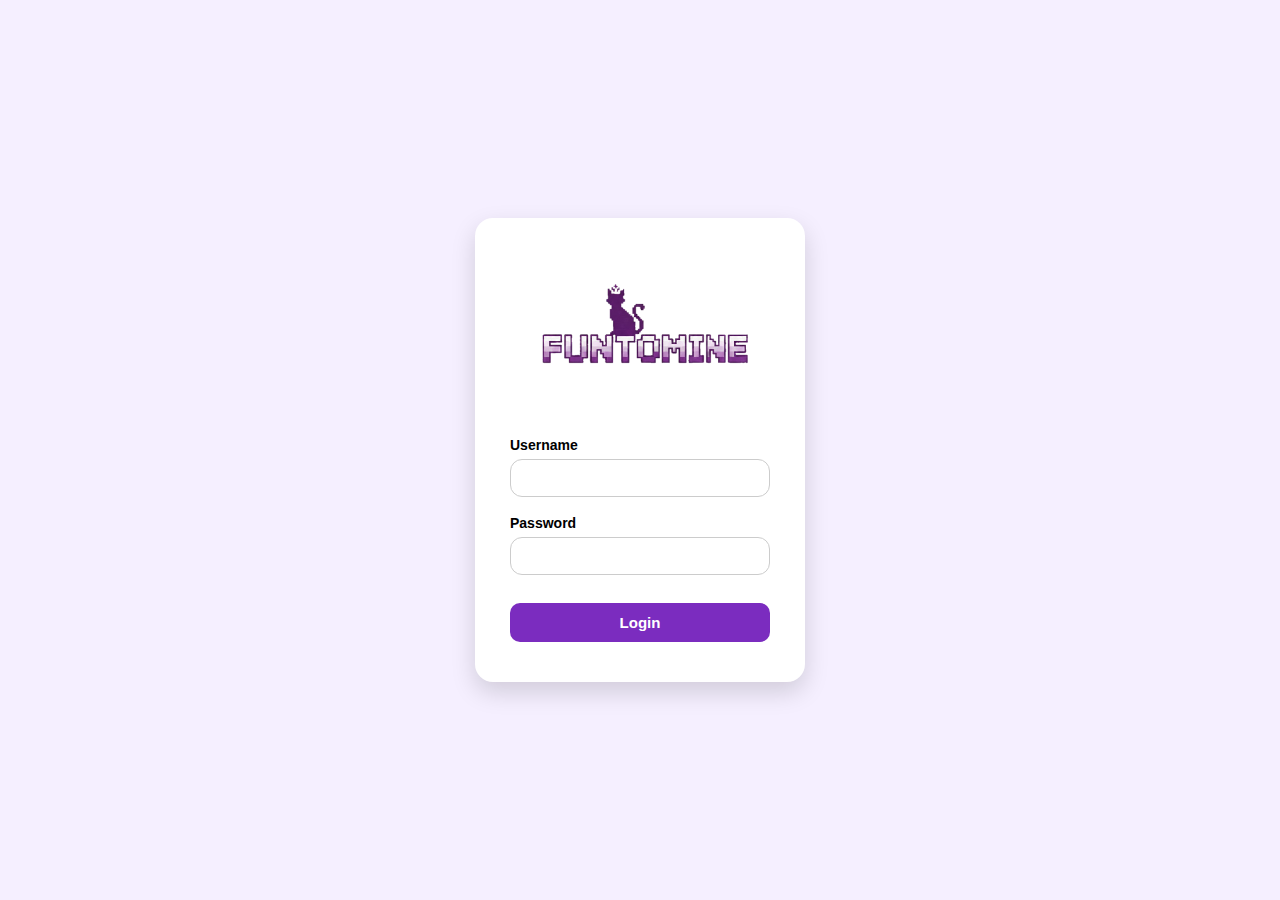
<file: index.html>
<!DOCTYPE html>
<html lang="en">
<head>
    <meta charset="UTF-8">
    <meta http-equiv="X-UA-Compatible" content="IE=edge">
    <meta name="viewport" content="width=device-width, initial-scale=1.0">
    <title>FUNTOMINE</title>
    <link rel="stylesheet" href="./login.css">
</head>
<body> 
    <main>
        <section>
            <div class="container">
                <img src="./src/img/FUNTOMINE_LOGO.png" class="logo">

                <form onsubmit="login(event)">
                    <div class="form-group">
                        <label>Username</label>
                        <input type="text" class="input-field" required>
                    </div>
                    
                    <div class="form-group">
                        <label>Password</label>
                        <input type="password" class="input-field" required>
                    </div>

                    <button type="submit" class="button-login">Login</button>
                </form>
            </div>
        </section>
    </main>

    <script>
        function login(event) {
            event.preventDefault(); 
            window.location.href = "./src/pages/home.html";
        }
    </script>
</body>
</html>
</file>
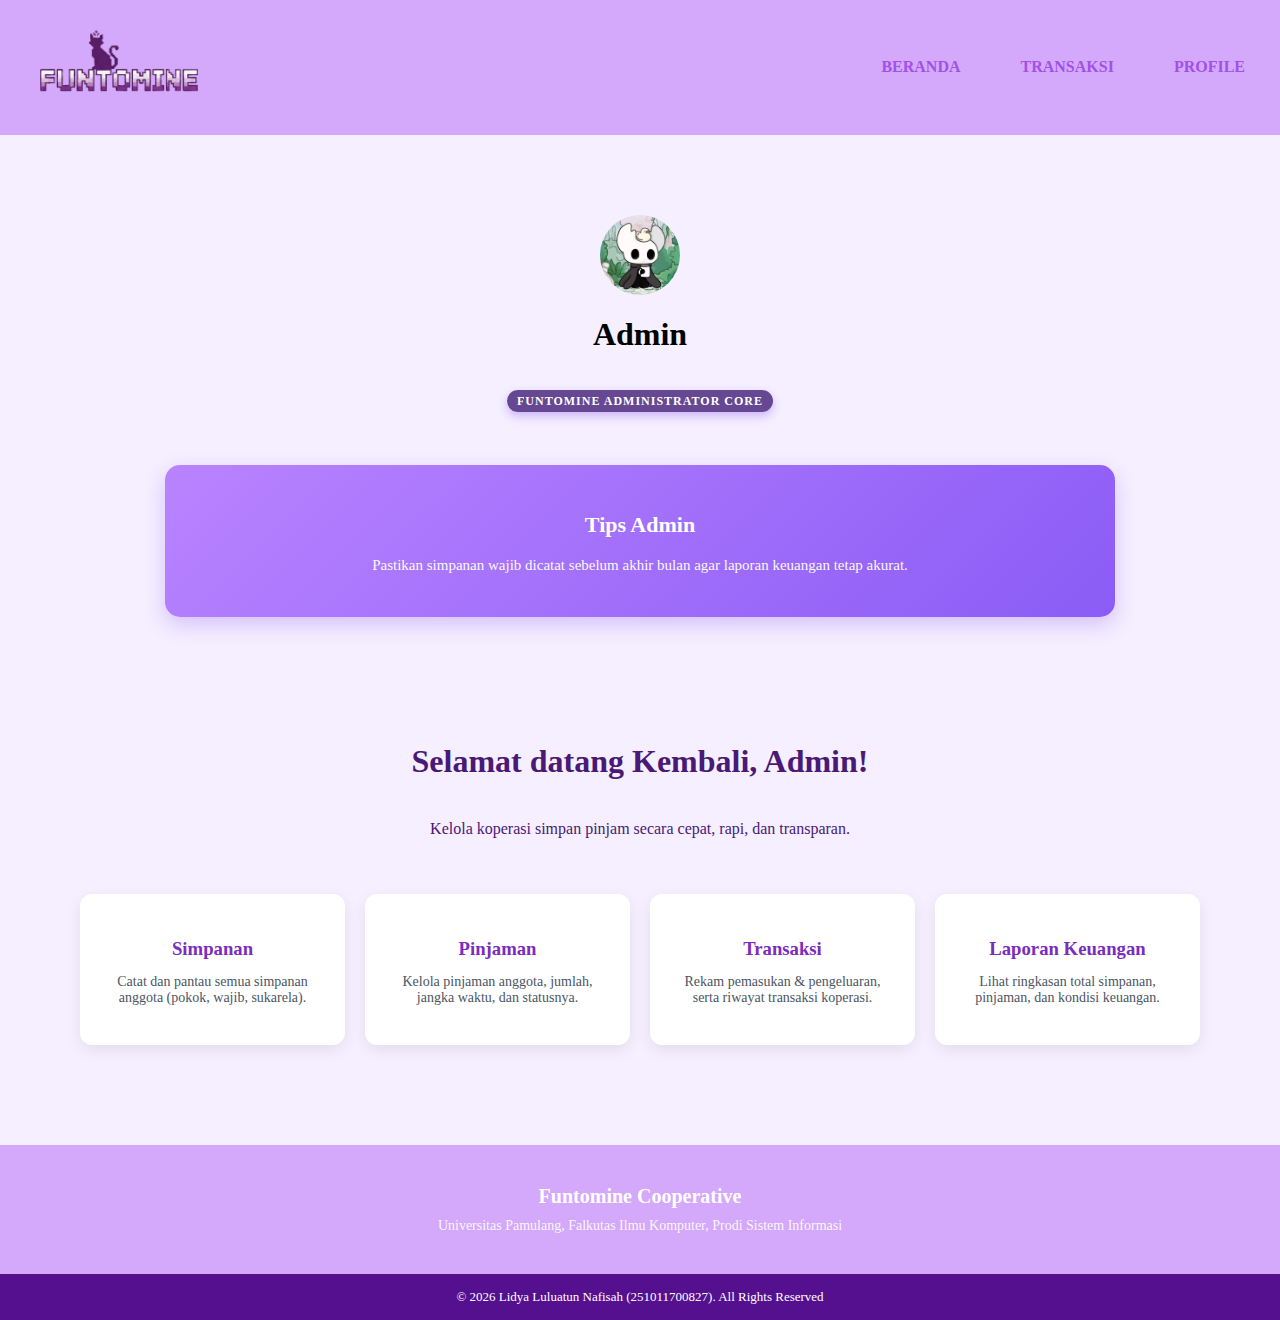
<file: UAS_WEB1/src/index.html>
<!DOCTYPE html>
<html lang="en"> 
<head>
    <meta charset="UTF-8">
    <meta http-equiv="X-UA-Compatible" content="IE=edge">
    <meta name="viewport" content="width=device-width, initial-scale=1.0">
    <link rel="stylesheet" href="home.css">
    <title> FUNTOMINE </title>
</head>
<body>
    <header class="header">
        <div class="logo">
            <img src="./img/FUNTOMINE_LOGO.png" class="logo" alt="Funtomine Logo">
        </div>

        <nav class="nav">
            <ul class="menu">
                <li><a href="index.html" class="active"> BERANDA</a></li>
                <li><a href="/pages/transactions.html"> TRANSAKSI</a></li>
                <li><a href="/src/pages/profile.html">PROFILE</a></li>
            </ul>
        </nav>
    </header>

    <main>
        <section class="welcome">
            <img src="./img/profil.jpg" class="avatar" alt="Admin Profile Picture">
            <h1> Admin</h1>
            <p><span class="badge-admin"> FUNTOMINE ADMINISTRATOR CORE</span>
            </p>
        </section>

        <div class="admin-content-wrapper">
            <div class="tips-admin">
                <h3> Tips Admin</h3>
                <p>
                    Pastikan simpanan wajib dicatat sebelum akhir bulan agar laporan keuangan tetap akurat.
                </p>
            </div>

            <section class="how-section">
                <h2> Selamat datang Kembali, Admin!</h2>
                <p> Kelola koperasi simpan pinjam secara cepat, rapi, dan transparan.</p>
                <div class="info-cards"> 
                    <div class="info-card">
                        <h3> Simpanan</h3>
                        <p> Catat dan pantau semua simpanan anggota (pokok, wajib, sukarela).</p>
                    </div>

                    <div class="info-card">
                        <h3> Pinjaman</h3>
                        <p> Kelola pinjaman anggota, jumlah, jangka waktu, dan statusnya.</p>
                    </div>

                    <div class="info-card">
                        <h3>Transaksi</h3>
                        <p>Rekam pemasukan & pengeluaran, serta riwayat transaksi koperasi.</p>
                    </div>

                    <div class="info-card">
                        <h3>Laporan Keuangan </h3>
                        <p> Lihat ringkasan total simpanan, pinjaman, dan kondisi keuangan.</p>
                    </div>
                </div>
            </section>
        </div>
    </main>
    
    <footer>
        <div class="footer-container">
            <div class="footer-identitas">
                <h3> Funtomine Cooperative </h3>
            </div>
            <div class="footer-alamat">
                <address>
                    Universitas Pamulang, Falkutas Ilmu Komputer, Prodi Sistem Informasi
                </address>
            </div>
        </div>
            <div class="footer-bottom">
            <p>
                &copy; 2026 Lidya Luluatun Nafisah (251011700827). All Rights Reserved
            </p>
        </div>
    </footer>

</body>
</html>
</file>
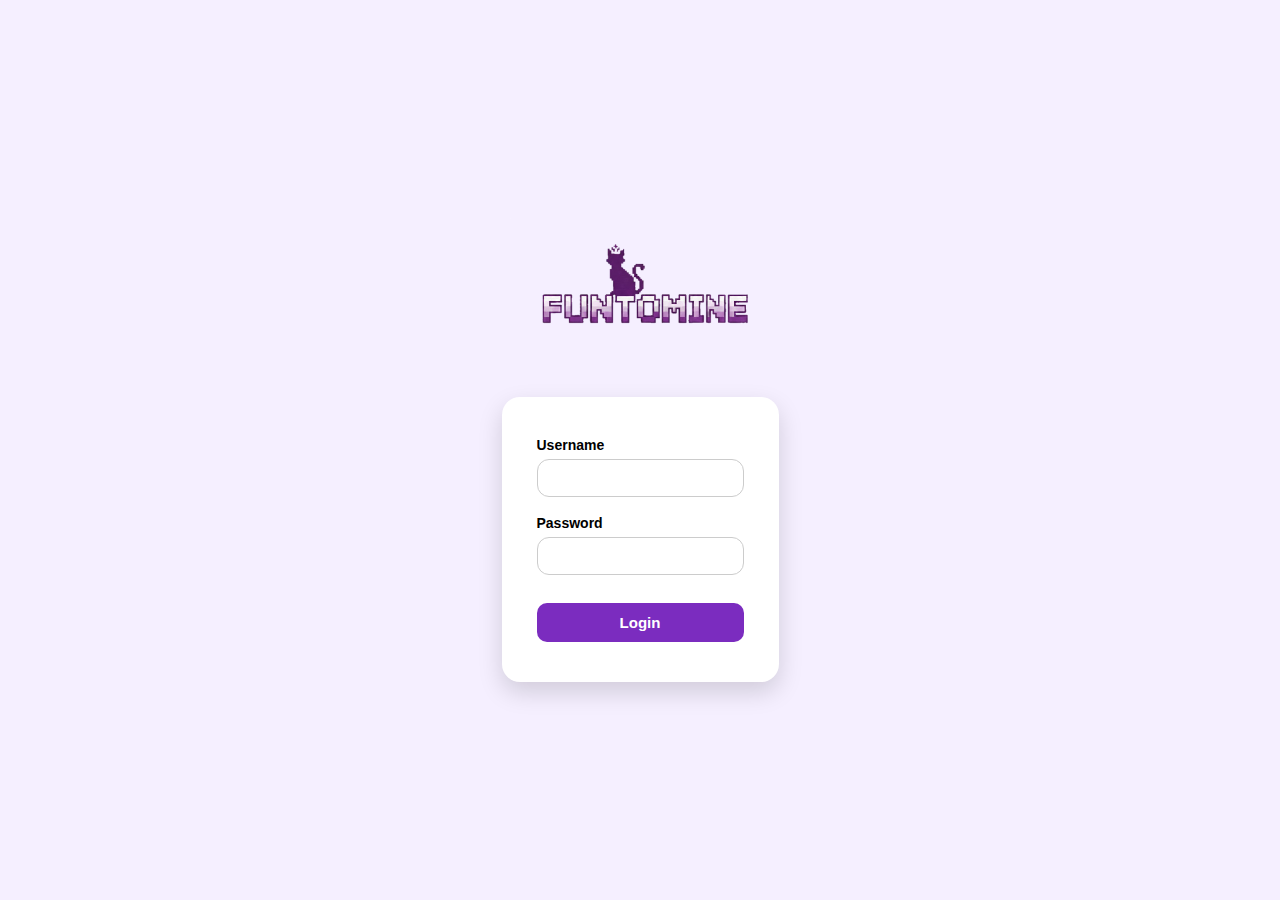
<file: src/pages/login.html>
<!DOCTYPE html>
<html lang="en">
<head>
    <meta charset="UTF-8">
    <meta http-equiv="X-UA-Compatible" content="IE=edge">
    <meta name="viewport" content="width=device-width, initial-scale=1.0">
    <title> FUNTOMINE </title>
    <link rel="stylesheet" href="../style/login.css">
</head>
<body> 
    <main>
        <section>
            <img src="../img/FUNTOMINE_LOGO.png" class="logo">
            <div class="container">
                <form >
                    <div class="form-group">
                        <label>Username</label>
                        <input type="text" class="input-field">
                    </div>
                    
                    <div class="form-group">
                        <label>Password</label>
                        <input type="password" class="input-field">
                    </div>
                    <button class="button-login" onclick="document.location.href='index.html'">Login</button>
                </form>
            </div>
        </section>
    </main>
    
</html>
</file>
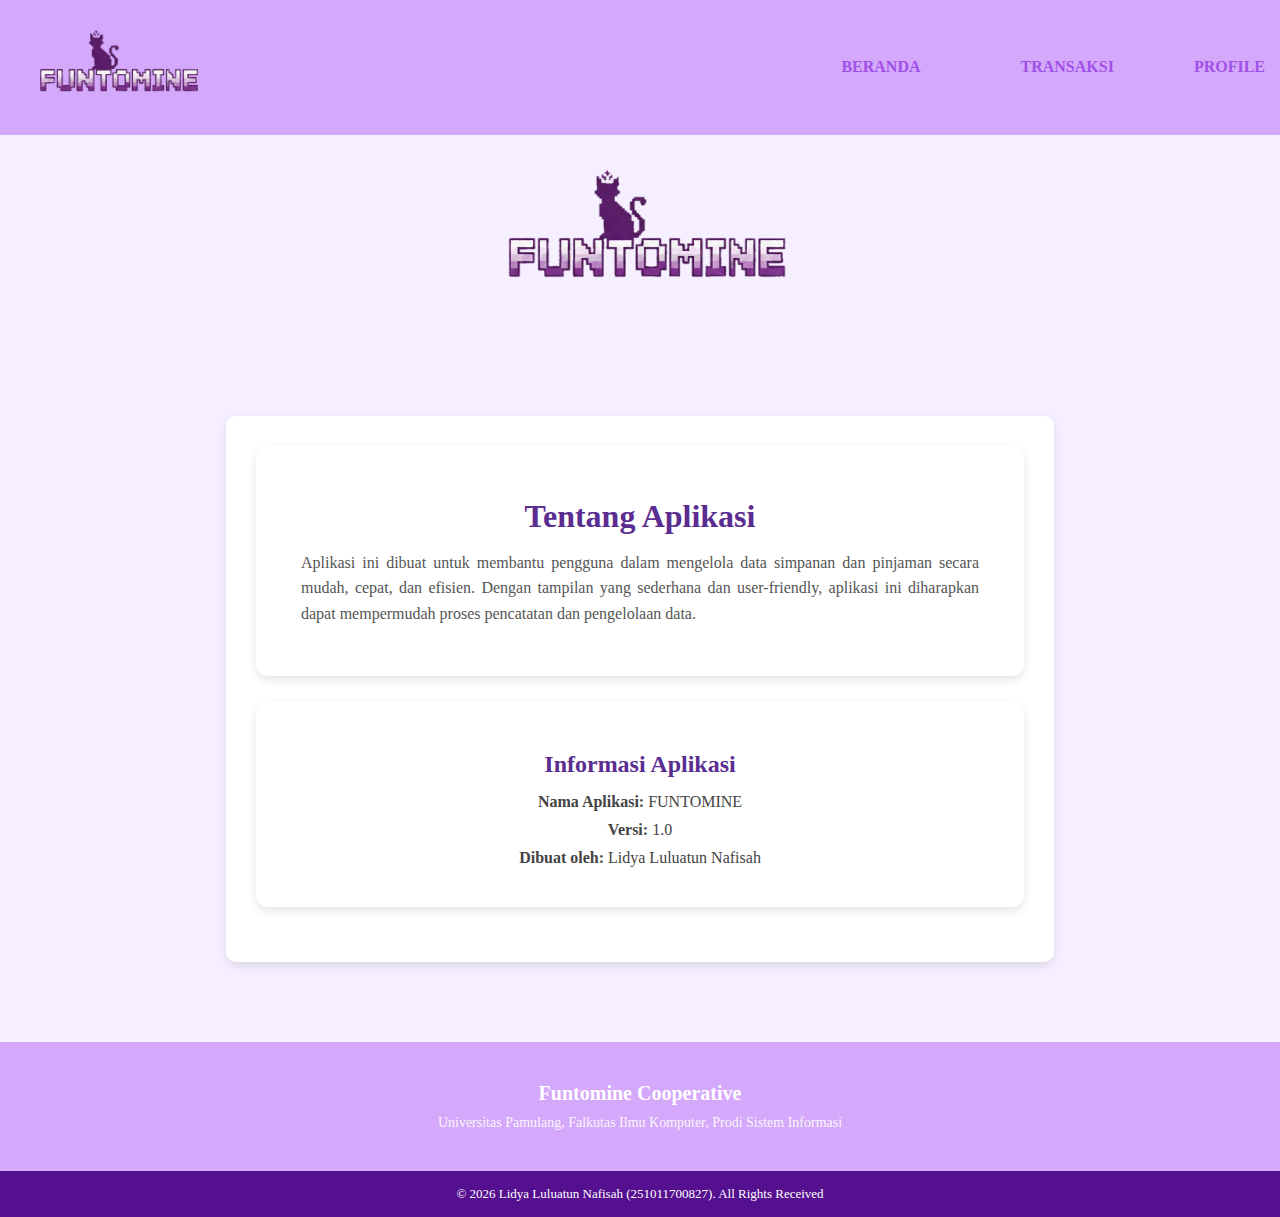
<file: src/pages/profile.html>
<!DOCTYPE html>
<html lang="en">
<head>
    <meta charset="UTF-8">
    <meta http-equiv="X-UA-Compatible" content="IE=edge">
    <meta name="viewport" content="width=device-width, initial-scale=1.0">
    <link rel="stylesheet" href="../style/profile.css">
    <title> FUNTOMINE </title>
</head>
<body>
    <header class="header">
        <div class="logo">
            <img src="../img/FUNTOMINE_LOGO.png" class="logo">
        </div>
    
        <nav class="nav"> 
            <ul class="menu">
                <li><a href="../index.html" class="active"> BERANDA</a></li>
                <li></li><a href="transactions.html"> TRANSAKSI</a></li>
                <li></li><a href="profile.html">PROFILE</a></li>
            </ul>
        </nav>
    </header>

    <main>
    <img src="../img/FUNTOMINE_LOGO.png" class="img">
        <div class="profile-container">
            <!-- Card Tentang Aplikasi -->
            <div class="card">
                <h1>Tentang Aplikasi</h1>
                <p class="app-desc">
                    Aplikasi ini dibuat untuk membantu pengguna dalam mengelola data
                    simpanan dan pinjaman secara mudah, cepat, dan efisien.
                    Dengan tampilan yang sederhana dan user-friendly, aplikasi ini
                    diharapkan dapat mempermudah proses pencatatan dan pengelolaan data.
                </p>
            </div>
        
            <!-- Card Informasi Aplikasi -->
            <div class="card info-card">
                <h2>Informasi Aplikasi</h2>
                <p><strong>Nama Aplikasi:</strong> FUNTOMINE</p>
                <p><strong>Versi:</strong> 1.0</p>
                <p><strong>Dibuat oleh:</strong> Lidya Luluatun Nafisah</p>
            </div>
        </div>
    </main>

    <footer>
        <div class="footer-container">
            <div class="footer-identitas">
                <h3>  Funtomine Cooperative </h3>
            </div>
            <div class="footer-alamat">
                <address>
                    Universitas Pamulang, Falkutas Ilmu Komputer, Prodi Sistem Informasi
                </address>
            </div>
        </div> 
        <div class="footer-bottom"> 
            <p>
                &copy; 2026 Lidya Luluatun Nafisah (251011700827). All Rights Received
            </p>
        </div>
    </footer>
</body>
</html>
</file>
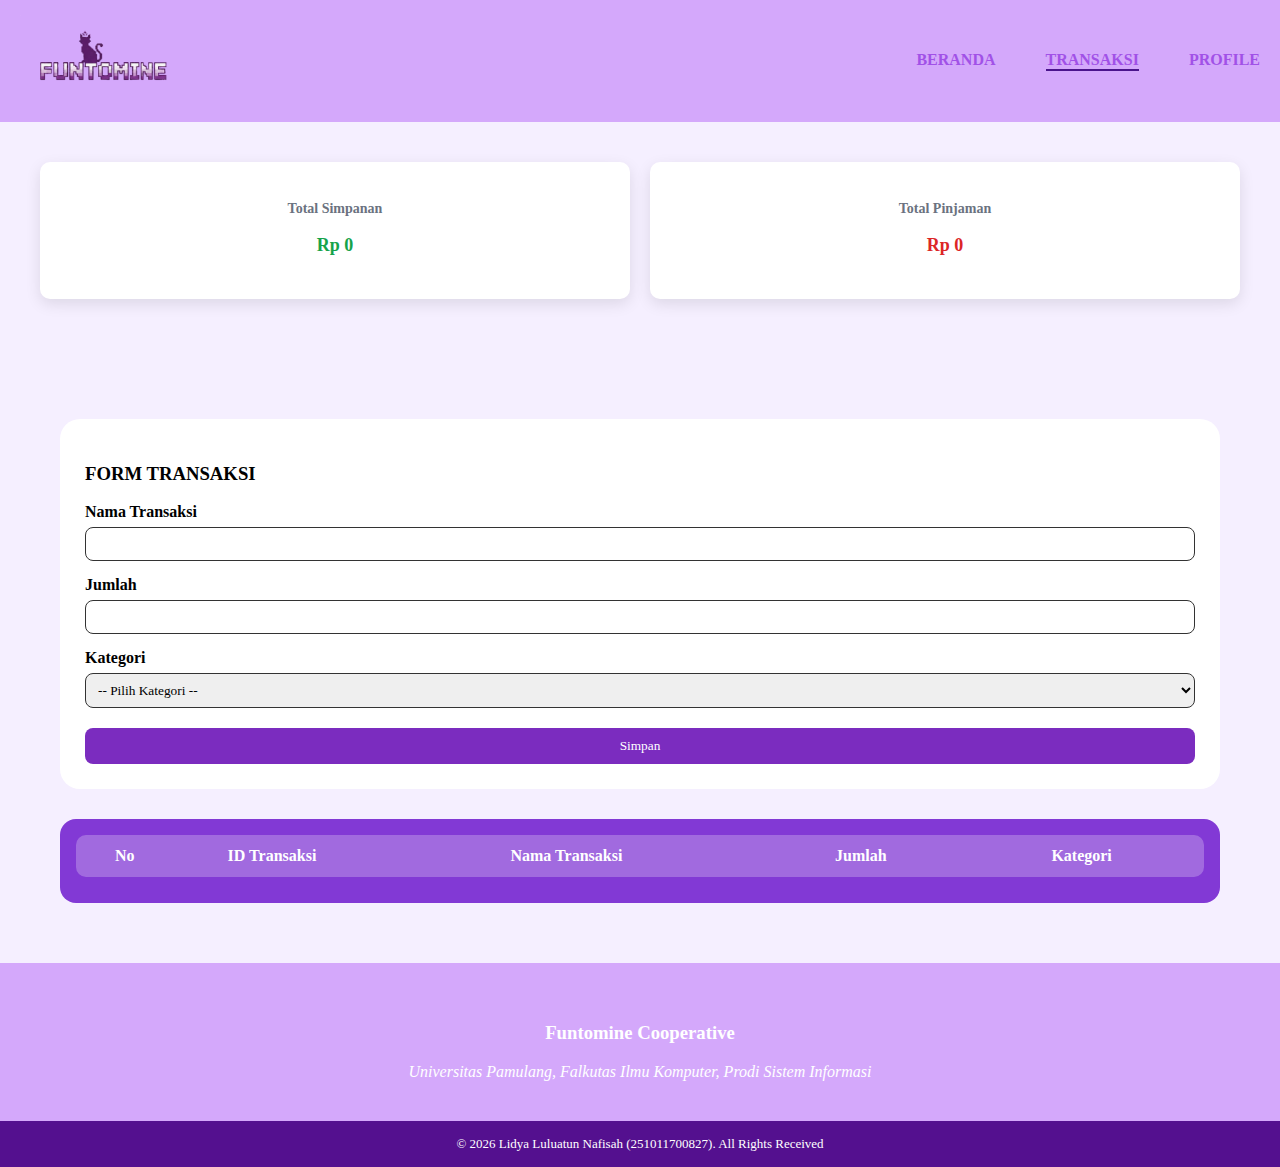
<file: src/pages/transactions.html>
<!DOCTYPE html>
<html lang="en">
<head>
    <meta charset="UTF-8">
    <meta http-equiv="X-UA-Compatible" content="IE=edge">
    <meta name="viewport" content="width=device-width, initial-scale=1.0">
    <link rel="stylesheet" href="../style/transactions.css">
    <title> FUNTOMINE </title>
</head>
<body>
    <header class="header">
        <div class="logo">
            <img src="../img/FUNTOMINE_LOGO.png" class="logo">
        </div>

        <nav class="nav"> 
            <ul class="menu">
                <li><a href="./home.html"> BERANDA</a></li>
                <li></li><a href="transactions.html" class="active"> TRANSAKSI</a></li>
                <li></li><a href="./profile.html">PROFILE</a></li>
            </ul>
        </nav>
    </header>


    <div class="summary">
        <div class="card card-simpanan">
            <h3>Total Simpanan</h3>
            <p id="totalSimpanan">Rp 0</p>
        </div>

        <div class="card card-pinjaman">
            <h3>Total Pinjaman</h3>
            <p id="totalPinjaman">Rp 0</p>
        </div>
    </div>

    <main class="container">
        <section class="form-box">
            <h3>FORM TRANSAKSI</h3>
            <form id="formTransaksi">
                <label>Nama Transaksi</label>
                <input type="text" id="nama">
            
                <label>Jumlah</label>
                <input type="number" id="jumlah">
            
                <label>Kategori</label>
                <select id="kategori">
                    <option value="">-- Pilih Kategori --</option>
                    <option value="Simpanan">Simpanan</option>
                    <option value="Pinjaman">Pinjaman</option>
                </select>
            
                <button type="submit">Simpan</button>
            </form>
        </section>
    
        <div class="transaksi-box">
    <div class="table-wrapper">
        <div class="transaksi-header">
            <span>No</span>
            <span>ID Transaksi</span>
            <span>Nama Transaksi</span>
            <span>Jumlah</span>
            <span>Kategori</span>
        </div>

        <div id="listTransaksi"></div>
    </div>
</div>

    </main>

    <footer>
        <div class="footer-container">
            <div class="footer-identitas">
                <h3>  Funtomine Cooperative </h3>
            </div>
            <div class="footer-alamat">
                <address>
                    Universitas Pamulang, Falkutas Ilmu Komputer, Prodi Sistem Informasi
                </address>
            </div>
        </div> 
        <div class="footer-bottom"> 
            <p>
                &copy; 2026 Lidya Luluatun Nafisah (251011700827). All Rights Received
            </p>
        </div>
    </footer>
    
    <script src="../js/transactions.js" defer></script>
</body>
</html>
</file>
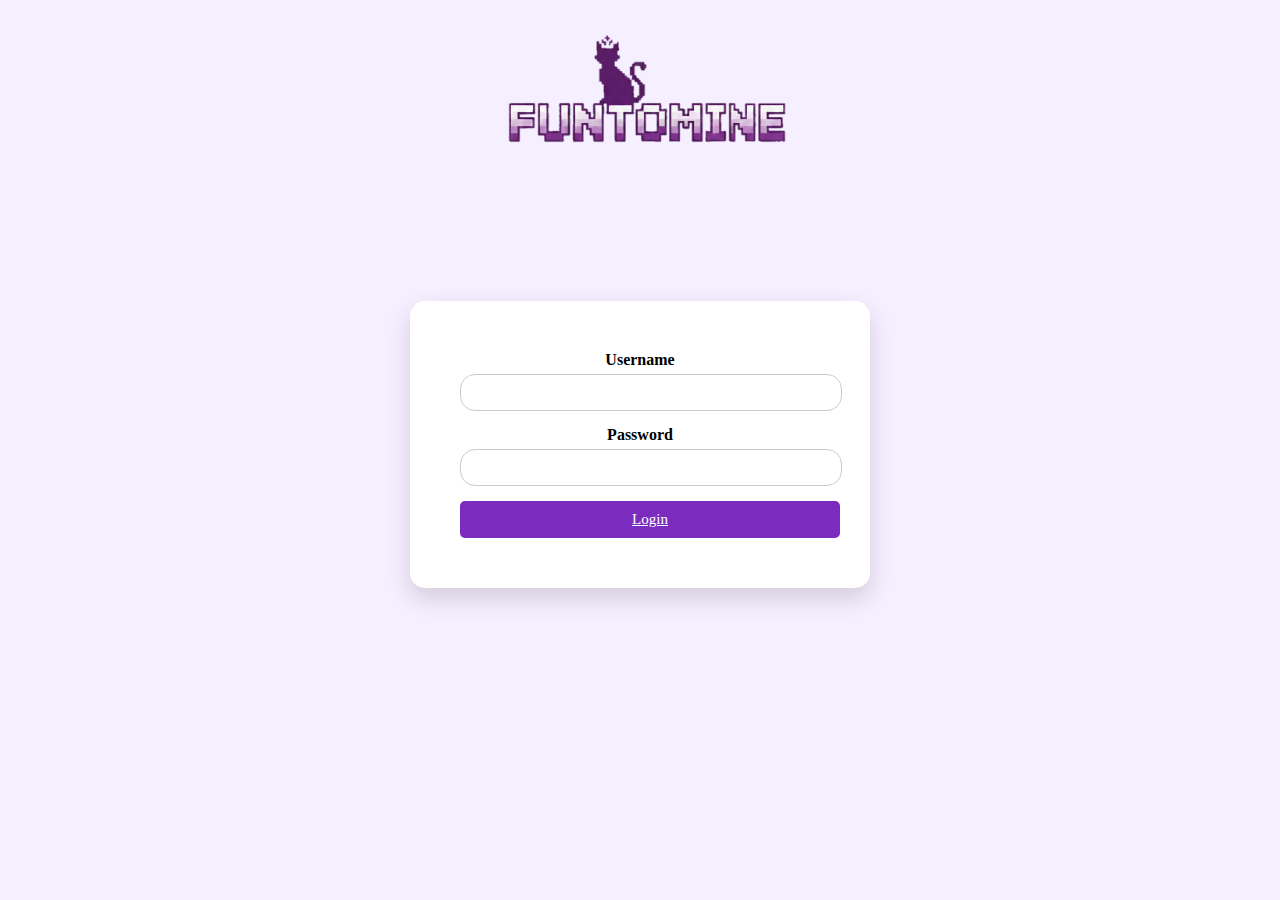
<file: UAS_WEB1/src/login.html>
<!DOCTYPE html>
<html lang="en">
<head>
    <meta charset="UTF-8">
    <meta http-equiv="X-UA-Compatible" content="IE=edge">
    <meta name="viewport" content="width=device-width, initial-scale=1.0">
    <title> FUNTOMINE </title>
    <link rel="stylesheet" href="login.css">
</head>
<body> 
    <img src="img/FUNTOMINE_LOGO.png" class="logo">
    <div class="container">
        <form>
            <div class="form-group">
                <label>Username</label>
                <input type="text" class="input-field">
            </div>
            
            <div class="form-group">
                <label>Password</label>
                <input type="password" class="input-field">
            </div>
            <a href="home.html" class="button-login">Login</a>
        </form>
    
    </div>
    
</html>
</file>
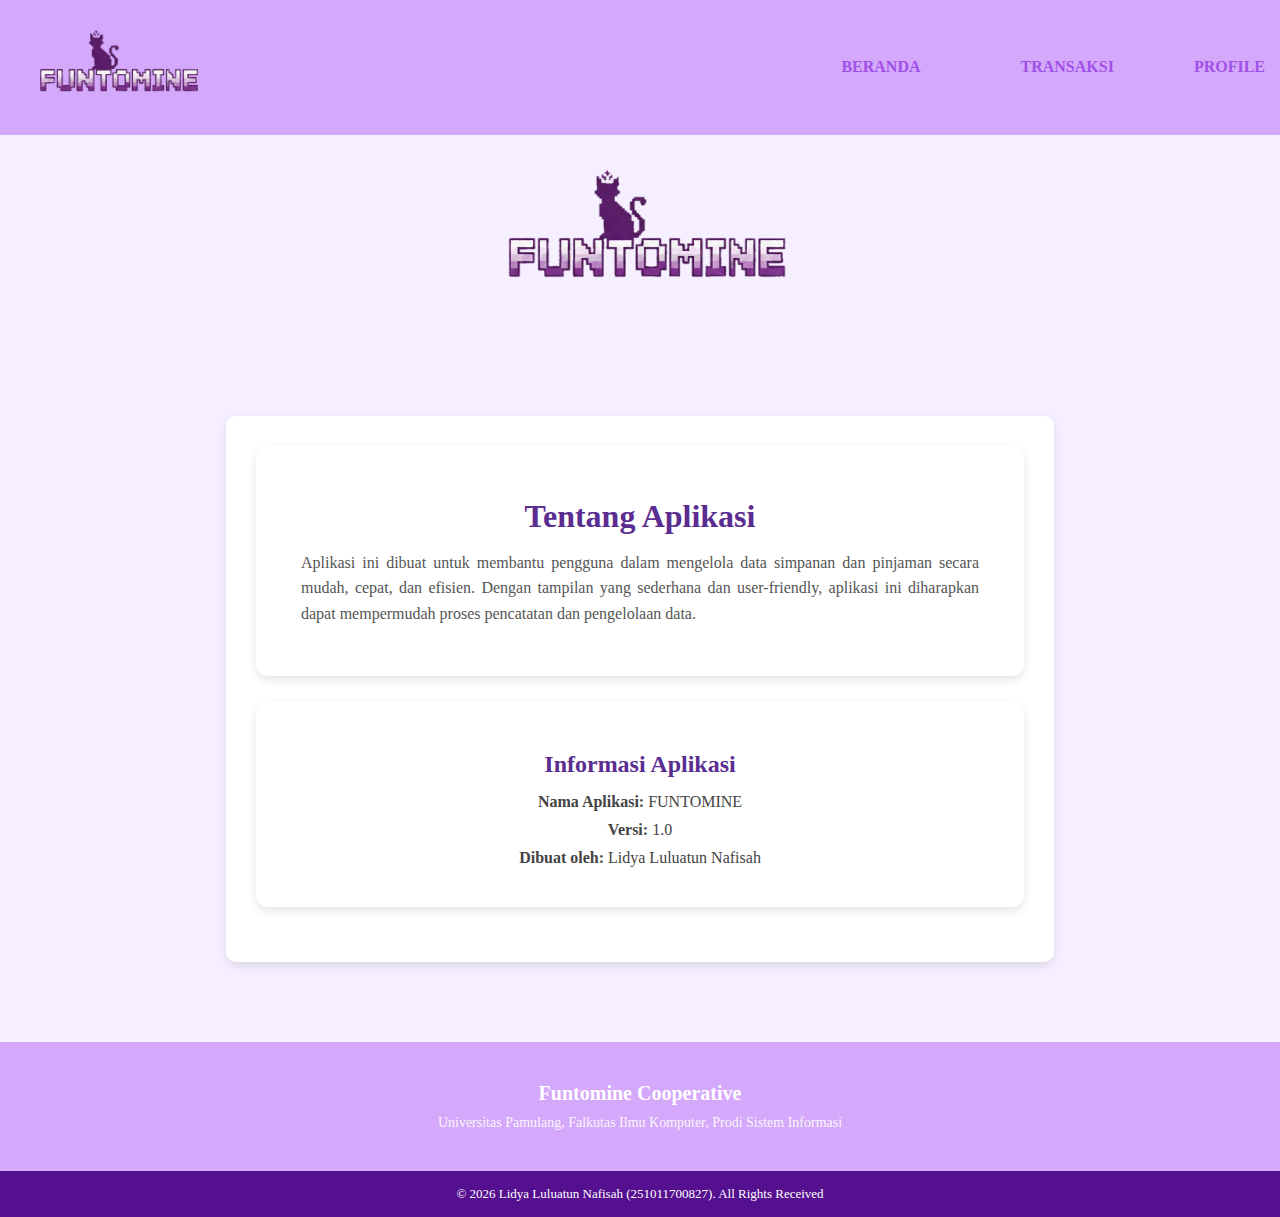
<file: UAS_WEB1/src/profile.html>
<!DOCTYPE html>
<html lang="en">
<head>
    <meta charset="UTF-8">
    <meta http-equiv="X-UA-Compatible" content="IE=edge">
    <meta name="viewport" content="width=device-width, initial-scale=1.0">
    <link rel="stylesheet" href="profile.css">
    <title> FUNTOMINE </title>
</head>
<body>
    <header class="header">
    <div class="logo">
        <img src="img/FUNTOMINE_LOGO.png" class="logo">
    </div>

    <nav class="nav"> 
        <ul class="menu">
        <li><a href="Home.html" class="active"> BERANDA</a></li>
        <li></li><a href="transactions.html"> TRANSAKSI</a></li>
        <li></li><a href="profile.html">PROFILE</a></li>
    </ul>
    </nav>
</header>
<img src="img/FUNTOMINE_LOGO.png" class="img">
<div class="profile-container">

    <!-- Card Tentang Aplikasi -->
    <div class="card">
        <h1>Tentang Aplikasi</h1>
        <p class="app-desc">
            Aplikasi ini dibuat untuk membantu pengguna dalam mengelola data
            simpanan dan pinjaman secara mudah, cepat, dan efisien.
            Dengan tampilan yang sederhana dan user-friendly, aplikasi ini
            diharapkan dapat mempermudah proses pencatatan dan pengelolaan data.
        </p>
    </div>

    <!-- Card Informasi Aplikasi -->
    <div class="card info-card">
        <h2>Informasi Aplikasi</h2>
        <p><strong>Nama Aplikasi:</strong> FUNTOMINE</p>
        <p><strong>Versi:</strong> 1.0</p>
        <p><strong>Dibuat oleh:</strong> Lidya Luluatun Nafisah</p>
    </div>

</div>
<footer>
    <div class="footer-container">
        <div class="footer-identitas">
            <h3>  Funtomine Cooperative </h3>
        </div>
        <div class="footer-alamat">
        <address>
            Universitas Pamulang, Falkutas Ilmu Komputer, Prodi Sistem Informasi
        </address>
        </div>
    </div> 
    <div class="footer-bottom"> 
        <p>
            &copy; 2026 Lidya Luluatun Nafisah (251011700827). All Rights Received
        </p>
    </div>
</footer>

</body>
</html>
</file>
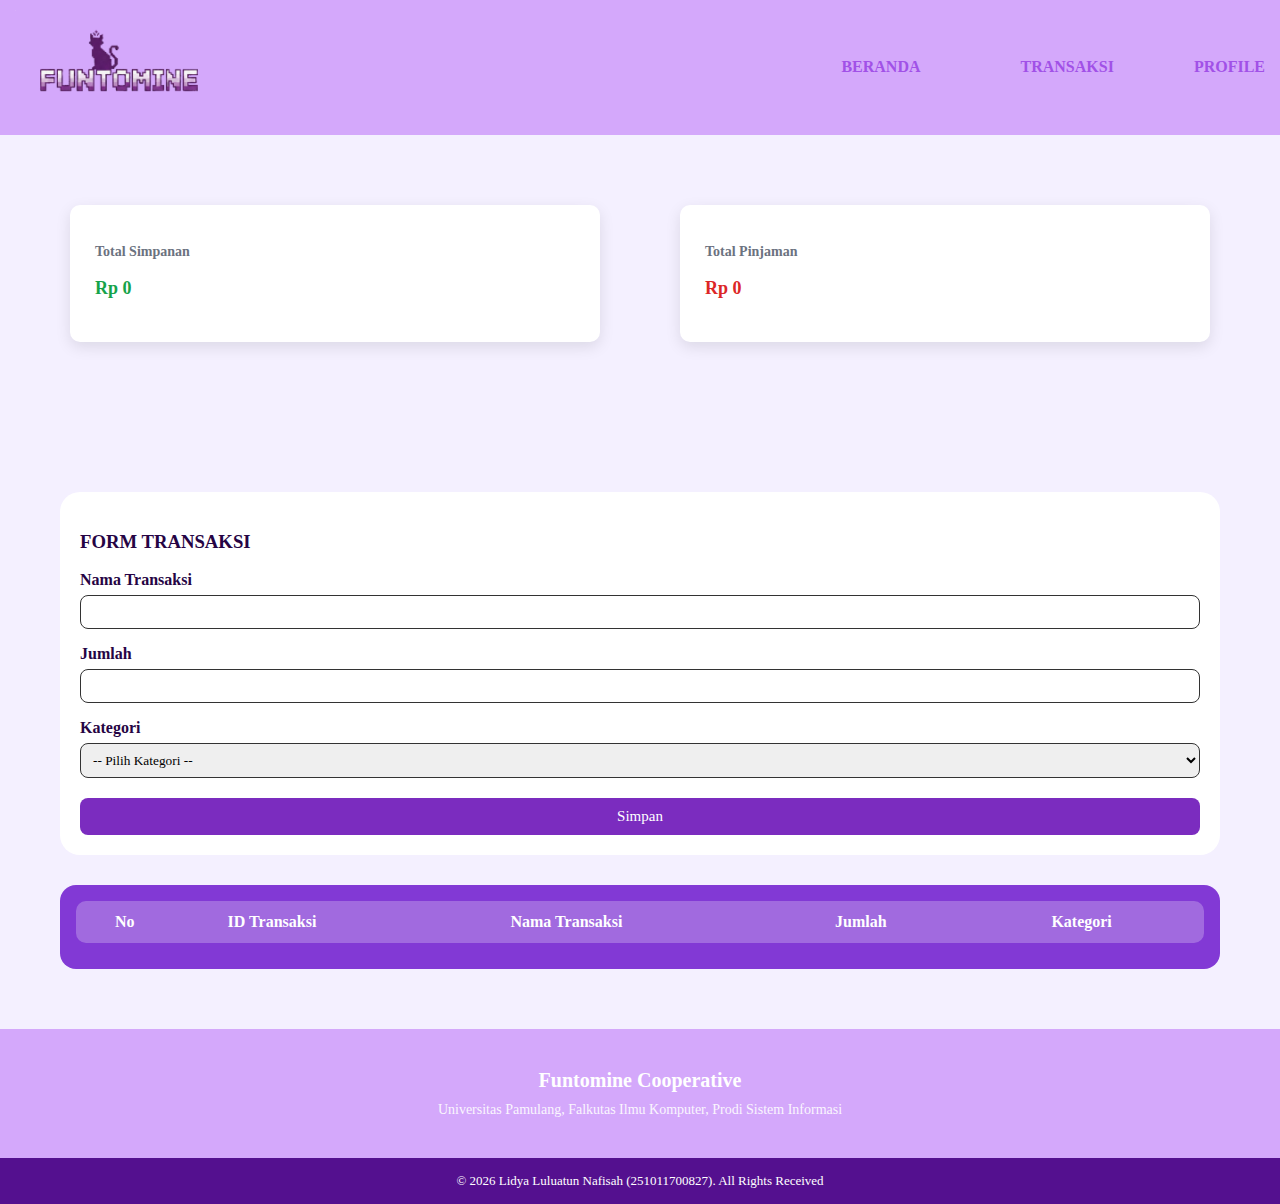
<file: UAS_WEB1/src/transactions.html>
<!DOCTYPE html>
<html lang="en">
<head>
    <meta charset="UTF-8">
    <meta http-equiv="X-UA-Compatible" content="IE=edge">
    <meta name="viewport" content="width=device-width, initial-scale=1.0">
    <link rel="stylesheet" href="transactions.css">
    <title> FUNTOMINE </title>
</head>
<body>
    <header class="header">
    <div class="logo">
        <img src="img/FUNTOMINE_LOGO.png" class="logo">
    </div>

    <nav class="nav"> 
        <ul class="menu">
        <li><a href="Home.html" class="active"> BERANDA</a></li>
        <li></li><a href="transactions.html"> TRANSAKSI</a></li>
        <li></li><a href="profile.html">PROFILE</a></li>
    </ul>
    </nav>
</header>
<div class="summary">
    <div class="card card-simpanan">
    <h3>Total Simpanan</h3>
    <p id="totalSimpanan">Rp 0</p>
    </div>

    <div class="card card-pinjaman">
    <h3>Total Pinjaman</h3>
    <p id="totalPinjaman">Rp 0</p>
    </div>
</div>

<main class="container">

<section class="form-box">
<h3>FORM TRANSAKSI</h3>

<form id="formTransaksi">
    <label>Nama Transaksi</label>
    <input type="text" id="nama">

    <label>Jumlah</label>
    <input type="number" id="jumlah">

    <label>Kategori</label>
    <select id="kategori">
    <option value="">-- Pilih Kategori --</option>
    <option value="Simpanan">Simpanan</option>
    <option value="Pinjaman">Pinjaman</option>
    </select>

    <button type="submit">Simpan</button>
</form>
</section>

<div class="transaksi-box">
<div class="transaksi-header">
    <span>No</span>
    <span>ID Transaksi</span>
    <span>Nama Transaksi</span>
    <span>Jumlah</span>
    <span>Kategori</span>
</div>

<div id="listTransaksi"></div>
</div>

</main>
<footer>
    <div class="footer-container">
        <div class="footer-identitas">
            <h3>  Funtomine Cooperative </h3>
        </div>
        <div class="footer-alamat">
        <address>
            Universitas Pamulang, Falkutas Ilmu Komputer, Prodi Sistem Informasi
        </address>
        </div>
    </div> 
    <div class="footer-bottom"> 
        <p>
            &copy; 2026 Lidya Luluatun Nafisah (251011700827). All Rights Received
        </p>
    </div>
</footer>

<script src="transactions.js" defer></script>
</body>
</html>
</file>
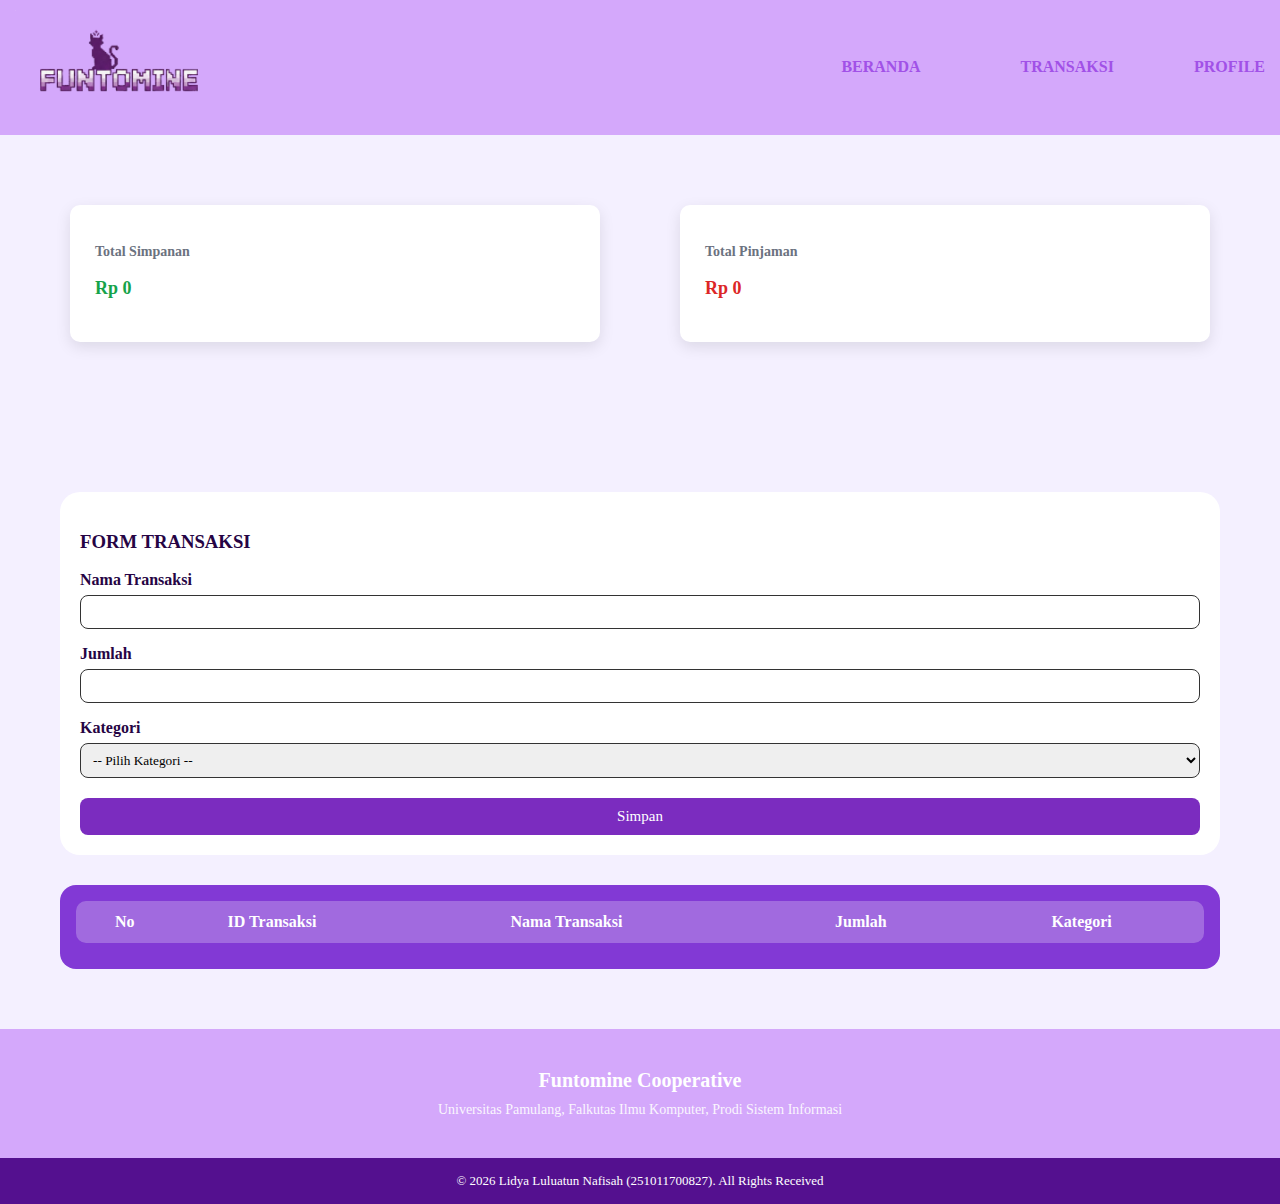
<file: UAS_WEB1/src/pages/transactions.html>
<!DOCTYPE html>
<html lang="en">
<head>
    <meta charset="UTF-8">
    <meta http-equiv="X-UA-Compatible" content="IE=edge">
    <meta name="viewport" content="width=device-width, initial-scale=1.0">
    <link rel="stylesheet" href="../style/transactions.css">
    <title> FUNTOMINE </title>
</head>
<body>
    <header class="header">
        <div class="logo">
            <img src="../img/FUNTOMINE_LOGO.png" class="logo">
        </div>

        <nav class="nav"> 
            <ul class="menu">
                <li><a href="../index.html" class="active"> BERANDA</a></li>
                <li></li><a href="transactions.html"> TRANSAKSI</a></li>
                <li></li><a href="profile.html">PROFILE</a></li>
            </ul>
        </nav>
    </header>


    <div class="summary">
        <div class="card card-simpanan">
            <h3>Total Simpanan</h3>
            <p id="totalSimpanan">Rp 0</p>
        </div>

        <div class="card card-pinjaman">
            <h3>Total Pinjaman</h3>
            <p id="totalPinjaman">Rp 0</p>
        </div>
    </div>

    <main class="container">
        <section class="form-box">
            <h3>FORM TRANSAKSI</h3>
            <form id="formTransaksi">
                <label>Nama Transaksi</label>
                <input type="text" id="nama">
            
                <label>Jumlah</label>
                <input type="number" id="jumlah">
            
                <label>Kategori</label>
                <select id="kategori">
                    <option value="">-- Pilih Kategori --</option>
                    <option value="Simpanan">Simpanan</option>
                    <option value="Pinjaman">Pinjaman</option>
                </select>
            
                <button type="submit">Simpan</button>
            </form>
        </section>
    
        <div class="transaksi-box">
            <div class="transaksi-header">
                <span>No</span>
                <span>ID Transaksi</span>
                <span>Nama Transaksi</span>
                <span>Jumlah</span>
                <span>Kategori</span>
            </div>
            
            <div id="listTransaksi"></div>
        </div>
    </main>

    <footer>
        <div class="footer-container">
            <div class="footer-identitas">
                <h3>  Funtomine Cooperative </h3>
            </div>
            <div class="footer-alamat">
                <address>
                    Universitas Pamulang, Falkutas Ilmu Komputer, Prodi Sistem Informasi
                </address>
            </div>
        </div> 
        <div class="footer-bottom"> 
            <p>
                &copy; 2026 Lidya Luluatun Nafisah (251011700827). All Rights Received
            </p>
        </div>
    </footer>
    
    <script src="../js/transactions.js" defer></script>
</body>
</html>
</file>
<file: login.css>
* {
    box-sizing: border-box;
    font-family: Verdana, sans-serif;
}

body {
    margin: 0;
    min-height: 100vh;
    background-color: #F5EFFF;
    display: flex;
    justify-content: center;
    align-items: center;
}

.container {
    width: 100%;
    max-width: 380px;
    background: white;
    padding: 40px 35px;
    border-radius: 18px;
    box-shadow: 0 10px 25px rgba(0,0,0,0.15);
    text-align: center;
}

.logo {
    width: 260px;
    display: block;
    margin: 0 auto 30px;
}

.form-group {
    margin-bottom: 18px;
    text-align: left;
}

label {
    display: block;
    margin-bottom: 6px;
    font-weight: 600;
    font-size: 14px;
}

.input-field {
    width: 100%;
    padding: 10px 12px;
    border-radius: 12px;
    border: 1.5px solid #ccc;
    font-size: 14px;
}

.input-field:focus {
    outline: none;
    border-color: #7B2CBF;
}

.button-login {
    width: 100%;
    padding: 11px;
    background-color: #7B2CBF;
    color: white;
    border: none;
    border-radius: 10px;
    font-size: 15px;
    font-weight: 600;
    cursor: pointer;
    margin-top: 10px;
}

.button-login:hover {
    background-color: #4f1b7b;
}

@media (max-width: 480px) {
    body {
        padding: 15px;
        align-items: flex-start;
    }

    .container {
        margin-top: 40px;
        padding: 28px 22px;
    }

    .logo {
        width: 180px;
        margin-bottom: 25px;
    }

    label,
    .input-field,
    .button-login {
        font-size: 14px;
    }
}
</file>
<file: UAS_WEB1/src/home.css>
body {
    font-family: "Verdana";
    background-color: #F5EFFF;
    margin: 0px;
}
.logo{
    width: 200px;
    display: flex;
    margin-left: 0;
}
.header {
    background-color: #d4a8fb;
    color: white;
    font-family: "verdana";
    padding: 10px 15px;
    display: flex;
    justify-content: space-between;
    align-items: center;
    position: relative;
}
.menu {
    list-style: none;
    display: flex;
    gap: 20px;
    padding: 0;
    margin: 0;
}  
.nav {
    margin-left: auto;
}
.nav a {
    margin-left: 20px;
    text-decoration: none;
    color: #a151e7;
    font-weight: 600;
}
.nav a:hover {
    color: #4a148c;   
    font-weight: bold;
    }
.nav a:active {
    color: #2e0a5f;
    font-weight: bold;
    border-bottom: 2px solid #2e0a5f;
    }     
ul {
        list-style: none;
        padding: 0;
        margin: 0;
}
.menu li {
    display: inline-block;
    margin-right: 20px;
}

.header-button {
    text-decoration: none;
    color: darkviolet;
    background-color: rgb(255, 42, 255);
    padding: 10px 15px;
    border-radius: 5px;
}

.welcome {
    display: grid;
    place-items: center;
    margin-top: 80px;
}

.profile-center {
    min-height: 80vh;
    display: block;
    justify-content: center;
    align-items: center;
}

.profile {
    display: block;
    align-items: center;
    gap: 5px;
}
.avatar {
    width: 80px;      
    height: 80px;
    border-radius: 50%;
    object-fit: cover;  
}
.badge-admin {
    background-color: #664791;
    color: white;
    font-size: 12px;
    font-weight: 600;
    padding: 4px 10px;
    border-radius: 20px;
    letter-spacing: 1px;
    box-shadow: 0 4px 10px rgba(139, 92, 246, 0.4);
}

.tips-admin {
    background: linear-gradient(135deg, #b983ff, #8b5cf6);
    color: white;
    padding: 25px;
    border-radius: 15px;
    max-width: 900px;
    margin: 40px auto;
    box-shadow: 0 8px 20px rgba(139, 92, 246, 0.3);
    text-align: center;
}

.tips-admin h3 {
    margin-bottom: 10px;
    font-size: 22px;
    font-weight: 600;
}

.tips-admin p {
    font-size: 15px;
    line-height: 1.6;
    opacity: 0.95;
}


.summary {
    display: grid;
    grid-template-columns: repeat(3, 1fr);
    gap: 20px;
    padding: 40px; 
}

.card {
    background: white;
    padding: 25px;
    border-radius: 10px;
    box-shadow: 0 5px 15px rgba(0,0,0,0.1);
}

.card h3 {
    font-size: 16px;
    color: #6B7280;
    margin-bottom: 10px;
}

.how-section {
    color: #4a1975;
    padding: 60px 40px;
    text-align: center;
}

.how-section h2 {
    font-size: 32px;
    font-weight: bold;
    margin-bottom: 40px;
}
.card p {
    font-size: 20px;
    font-weight: 700;
    color: #7B2CBF;
}
.info-cards {
    display: grid;
    grid-template-columns: repeat(4, 1fr);
    gap: 20px;
    padding: 40px;
}

.info-card {
    background: white;
    padding: 25px;
    border-radius: 12px;
    box-shadow: 0 5px 15px rgba(0,0,0,0.08);
    text-align: center;
}

.info-card h3 {
    color: #7B2CBF;
    font-weight: 700;
    margin-bottom: 10px;
}

.info-card p {
    color: #4B5563;
    font-size: 14px;
}
footer {
    background-color: #d4a8fb; 
    color: #ffffff;
    font-family: Verdana;
    }

.footer-container {
    display: flex;
    flex-direction: column;
    align-items: center;
    text-align: center;
    padding: 40px 20px;
    gap: 10px;
    width: auto;
}

.footer-identitas h3 {
    font-size: 20px;
    font-weight: bold;
    margin: 0;
}

.footer-alamat address {
    font-style: normal; 
    font-size: 14px;
    opacity: 0.9;
}

.footer-bottom {
    background-color: #54108f; 
    text-align: center;
    padding: 15px 10px;
}

.footer-bottom p {
    margin: 0;
    font-size: 13px;
}
</file>
<file: src/style/login.css>
* {
    box-sizing: border-box;
    font-family: Verdana, sans-serif;
}

body {
    margin: 0;
    min-height: 100vh;
    background-color: #F5EFFF;
    display: flex;
    justify-content: center;
    align-items: center;
}

.container {
    width: 100%;
    max-width: 380px;
    background: white;
    padding: 40px 35px;
    border-radius: 18px;
    box-shadow: 0 10px 25px rgba(0,0,0,0.15);
    text-align: center;
}

.logo {
    width: 260px;
    display: block;
    margin: 0 auto 30px;
}

.form-group {
    margin-bottom: 18px;
    text-align: left;
}

label {
    display: block;
    margin-bottom: 6px;
    font-weight: 600;
    font-size: 14px;
}

.input-field {
    width: 100%;
    padding: 10px 12px;
    border-radius: 12px;
    border: 1.5px solid #ccc;
    font-size: 14px;
}

.input-field:focus {
    outline: none;
    border-color: #7B2CBF;
}

.button-login {
    width: 100%;
    padding: 11px;
    background-color: #7B2CBF;
    color: white;
    border: none;
    border-radius: 10px;
    font-size: 15px;
    font-weight: 600;
    cursor: pointer;
    margin-top: 10px;
}

.button-login:hover {
    background-color: #4f1b7b;
}

@media (max-width: 480px) {
    body {
        padding: 15px;
        align-items: flex-start;
    }

    .container {
        margin-top: 40px;
        padding: 28px 22px;
    }

    .logo {
        width: 180px;
        margin-bottom: 25px;
    }

    label,
    .input-field,
    .button-login {
        font-size: 14px;
    }
}
</file>
<file: src/style/profile.css>
body {
    font-family: "Verdana";
    background-color: #F5EFFF;
    margin: 0px;
}
.logo{
    width: 200px;
    display: flex;
    margin-left: 0;
}
.header {
    background-color: #d4a8fb;
    color: white;
    font-family: "verdana";
    padding: 10px 15px;
    display: flex;
    justify-content: space-between;
    align-items: center;
    position: relative;
}
.menu {
    list-style: none;
    display: flex;
    gap: 20px;
    padding: 0;
    margin: 0;
}  
.nav {
    margin-left: auto;
}
.nav a {
    margin-left: 20px;
    text-decoration: none;
    color: #a151e7;
    font-weight: 600;
}
.nav a:hover {
    color: #4a148c;   
    font-weight: bold;
    }
.nav a:active {
    color: #2e0a5f;
    font-weight: bold;
    border-bottom: 2px solid #2e0a5f;
    }     
ul {
        list-style: none;
        padding: 0;
        margin: 0;
}
.menu li {
    display: inline-block;
    margin-right: 20px;
}
.header-button {
    text-decoration: none;
    color: darkviolet;
    background-color: rgb(255, 42, 255);
    padding: 10px 15px;
    border-radius: 5px;
} 
.img{
    width: 350px;
    display: block;
    margin: 0 auto 20px;
    margin-bottom: 10px;
}

.profile-container {
    width: 60%;
    margin: 80px auto;
    background: #ffffff;
    padding: 30px;
    border-radius: 10px;
    box-shadow: 0 4px 10px rgba(0, 0, 0, 0.1);
    text-align: center;
}

.profile-container h1 {
    text-align: center;
    margin-bottom: 20px;
    color: #333;
}

.app-desc {
    text-align: justify;
    margin-bottom: 20px;
    color: #555;
    line-height: 1.6;
}

.profile-info p {
    text-align: center;
    margin: 8px 0;
    color: #444;
}
p{
    margin: 15px;
    margin-bottom: 20px;
}
.card {
    background: #ffffff;
    padding: 30px;
    border-radius: 12px;
    box-shadow: 0 4px 10px rgba(0, 0, 0, 0.1);
    margin-bottom: 25px;
}

.card h1,
.card h2 {
    color: #5b2d91;
    margin-bottom: 15px;
}

.info-card p {
    text-align: center;
    margin: 10px 0;
    color: #444;
}
footer {
    background-color: #d4a8fb; 
    color: #ffffff;
    font-family: Verdana;
    }

.footer-container {
    display: flex;
    flex-direction: column;
    align-items: center;
    text-align: center;
    padding: 40px 20px;
    gap: 10px;
    width: auto;
}

.footer-identitas h3 {
    font-size: 20px;
    font-weight: bold;
    margin: 0;
}

.footer-alamat address {
    font-style: normal; 
    font-size: 14px;
    opacity: 0.9;
}

.footer-bottom {
    background-color: #54108f; 
    text-align: center;
    padding: 15px 10px;
}

.footer-bottom p {
    margin: 0;
    font-size: 13px;
}

@media (max-width: 480px) {
    body {
        padding: 10px;
    }

    .container {
        max-width: 100%;
        margin: 40px auto;
        padding: 25px;
        border-radius: 12px;
    }

    .logo {
        width: 200px;
    }

    label {
        font-size: 14px;
    }

    .input-field {
        font-size: 14px;
        padding: 8px;
    }

    .button-login {
        font-size: 14px;
        padding: 10px;
    }
@media (max-width: 480px) {
    body {
        padding: 10px;
    }

    .container {
        max-width: 100%;
        margin: 40px auto;
        padding: 25px;
        border-radius: 12px;
    }

    .logo {
        width: 200px;
    }

    label {
        font-size: 14px;
    }

    .input-field {
        font-size: 14px;
        padding: 8px;
    }

    .button-login {
        font-size: 14px;
        padding: 10px;
    }
}

@media (max-width: 768px) {
    .container {
        margin: 60px auto;
        padding: 40px;
    }

    .logo {
        width: 280px;
    }
}


@media (max-width: 768px) {
    .container {
        margin: 60px auto;
        padding: 40px;
    }

    .logo {
        width: 280px;
    }
}
</file>
<file: src/style/transactions.css>
* {
    box-sizing: border-box;
    font-family: Verdana;
}

body {
    margin: 0;
    background-color: #F5EFFF;
}

.header {
    background-color: #d4a8fb;
    padding: 15px 20px;
    display: flex;
    align-items: center;
    justify-content: space-between;
}

.header .logo {
    width: 160px;
    display: block;
}

.nav {
    display: flex;
}

.menu {
    list-style: none;
    display: flex;
    gap: 25px;
    padding: 0;
    margin: 0;
}

.menu li {
    display: inline-block;
}

.nav a {
    text-decoration: none;
    color: #a151e7;
    font-weight: 600;
}

.nav a:hover {
    color: #4a148c;
}

.nav a.active {
    border-bottom: 2px solid #4a148c;
}

.summary {
    display: grid;
    grid-template-columns: repeat(2, 1fr);
    gap: 20px;
    padding: 40px;
}

.card-simpanan,
.card-pinjaman {
    background: white;
    padding: 25px;
    border-radius: 10px;
    box-shadow: 0 5px 15px rgba(0,0,0,0.1);
    text-align: center;
}

.card-simpanan h3,
.card-pinjaman h3 {
    font-size: 14px;
    color: #6B7280;
}

.card-simpanan p {
    font-size: 18px;
    font-weight: bold;
    color: #16A34A;
}

.card-pinjaman p {
    font-size: 18px;
    font-weight: bold;
    color: #DC2626;
}

.container {
    padding: 60px;
}

.form-box {
    background: white;
    padding: 25px;
    border-radius: 20px;
    margin-top: 20px;
}

label {
    display: block;
    margin-top: 15px;
    margin-bottom: 6px;
    font-weight: 600;
}

input, select {
    width: 100%;
    padding: 8px;
    border-radius: 8px;
    border: 1.5px solid #333;
}

button {
    margin-top: 20px;
    padding: 10px;
    width: 100%;
    background: #7B2CBF;
    color: white;
    border: none;
    border-radius: 8px;
    cursor: pointer;
}

.transaksi-box {
    margin-top: 30px;
    background: #8239d5;
    padding: 16px;
    border-radius: 16px;
}

.table-wrapper {
    overflow-x: auto;
}

.transaksi-header,
.transaksi-row {
    display: grid;
    grid-template-columns: 0.5fr 1.5fr 2.5fr 1.5fr 1.5fr;
    text-align: center;
    align-items: center;
    min-width: 700px;
}

.transaksi-header {
    background: rgba(255,255,255,0.25);
    color: white;
    font-weight: bold;
    padding: 12px;
    border-radius: 10px;
    margin-bottom: 10px;
}

.transaksi-row {
    background: white;
    color: #333;
    padding: 12px;
    border-radius: 10px;
    margin-bottom: 8px;
}

/* BADGE */
.badge {
    padding: 6px 12px;
    border-radius: 20px;
    font-size: 13px;
    font-weight: 600;
}

.badge-simpanan {
    background: #dcfce7;
    color: #166534;
}

.badge-pinjaman {
    background: #fee2e2;
    color: #991b1b;
}

footer {
    background-color: #d4a8fb;
    color: white;
}

.footer-container {
    text-align: center;
    padding: 40px 20px;
}

.footer-bottom {
    background-color: #54108f;
    text-align: center;
    padding: 15px;
}

.footer-bottom p {
    margin: 0;
    font-size: 13px;
}

@media (max-width: 768px) {
    .header {
        flex-direction: column;
        gap: 12px;
    }

    .header .logo {
        width: 140px;
    }

    .menu {
        justify-content: center;
        flex-wrap: wrap;
        gap: 15px;
    }

    .summary {
        grid-template-columns: 1fr;
        padding: 20px;
    }

    .container {
        padding: 30px;
    }
}

.table-wrapper {
    width: 100%;
    overflow-x: auto;
}

.transaksi-header span,
.transaksi-row span {
    white-space: nowrap;
}
</file>
<file: UAS_WEB1/src/login.css>
body {
    font-family: "Verdana";
    background-color: #F5EFFF;
    margin: 0px;
}
.form-group {
    margin-bottom: 15px;
    text-align: center;
}
.logo{
    width: 350px;
    display: block;
    margin: 0 auto 20px;
    margin-bottom: 10px;
}
label {
    display: block;
    margin-bottom: 5px;
    font-weight: 600;
}
.container {
    width: 100%;
    max-width: 360px;
    background: white;
    padding: 50px;
    border-radius: 15px;
    box-shadow: 0 10px 25px rgba(0,0,0,0.15);
    text-align: center;
    margin : 100px auto;
}

.input-field {
    display: block;
    width: 100%;
    padding: 10px;
    border-radius: 15px;
    border: 1px solid #ccc;
}

.button-login {
    display: block;
    width: 100%;
    padding: 10px;
    background-color: #7B2CBF;
    color: white;
    border: none;
    border-radius: 5px;
    font-size: 15px;
    cursor: pointer;
}

.button-login:hover {
    background-color: #4f1b7b;
}
</file>
<file: UAS_WEB1/src/profile.css>
body {
    font-family: "Verdana";
    background-color: #F5EFFF;
    margin: 0px;
}
.logo{
    width: 200px;
    display: flex;
    margin-left: 0;
}
.header {
    background-color: #d4a8fb;
    color: white;
    font-family: "verdana";
    padding: 10px 15px;
    display: flex;
    justify-content: space-between;
    align-items: center;
    position: relative;
}
.menu {
    list-style: none;
    display: flex;
    gap: 20px;
    padding: 0;
    margin: 0;
}  
.nav {
    margin-left: auto;
}
.nav a {
    margin-left: 20px;
    text-decoration: none;
    color: #a151e7;
    font-weight: 600;
}
.nav a:hover {
    color: #4a148c;   
    font-weight: bold;
    }
.nav a:active {
    color: #2e0a5f;
    font-weight: bold;
    border-bottom: 2px solid #2e0a5f;
    }     
ul {
        list-style: none;
        padding: 0;
        margin: 0;
}
.menu li {
    display: inline-block;
    margin-right: 20px;
}
.header-button {
    text-decoration: none;
    color: darkviolet;
    background-color: rgb(255, 42, 255);
    padding: 10px 15px;
    border-radius: 5px;
} 
.img{
    width: 350px;
    display: block;
    margin: 0 auto 20px;
    margin-bottom: 10px;
}

.profile-container {
    width: 60%;
    margin: 80px auto;
    background: #ffffff;
    padding: 30px;
    border-radius: 10px;
    box-shadow: 0 4px 10px rgba(0, 0, 0, 0.1);
    text-align: center;
}

.profile-container h1 {
    text-align: center;
    margin-bottom: 20px;
    color: #333;
}

.app-desc {
    text-align: justify;
    margin-bottom: 20px;
    color: #555;
    line-height: 1.6;
}

.profile-info p {
    text-align: center;
    margin: 8px 0;
    color: #444;
}
p{
    margin: 15px;
    margin-bottom: 20px;
}
.card {
    background: #ffffff;
    padding: 30px;
    border-radius: 12px;
    box-shadow: 0 4px 10px rgba(0, 0, 0, 0.1);
    margin-bottom: 25px;
}

.card h1,
.card h2 {
    color: #5b2d91;
    margin-bottom: 15px;
}

.info-card p {
    text-align: center;
    margin: 10px 0;
    color: #444;
}
footer {
    background-color: #d4a8fb; 
    color: #ffffff;
    font-family: Verdana;
    }

.footer-container {
    display: flex;
    flex-direction: column;
    align-items: center;
    text-align: center;
    padding: 40px 20px;
    gap: 10px;
    width: auto;
}

.footer-identitas h3 {
    font-size: 20px;
    font-weight: bold;
    margin: 0;
}

.footer-alamat address {
    font-style: normal; 
    font-size: 14px;
    opacity: 0.9;
}

.footer-bottom {
    background-color: #54108f; 
    text-align: center;
    padding: 15px 10px;
}

.footer-bottom p {
    margin: 0;
    font-size: 13px;
}
</file>
<file: UAS_WEB1/src/transactions.css>
body {
    font-family: "Verdana";
    background-color: #F5EFFF;
    margin: 0px;
}
.logo{
    width: 200px;
    display: flex;
    margin-left: 0;
}
.header {
    background-color: #d4a8fb;
    color: white;
    font-family: "verdana";
    padding: 10px 15px;
    display: flex;
    justify-content: space-between;
    align-items: center;
    position: relative;
}
.menu {
    list-style: none;
    display: flex;
    gap: 20px;
    padding: 0;
    margin: 0;
}  
.nav {
    margin-left: auto;
}
.nav a {
    margin-left: 20px;
    text-decoration: none;
    color: #a151e7;
    font-weight: 600;
}
.nav a:hover {
    color: #4a148c;   
    font-weight: bold;
    }
.nav a:active {
    color: #2e0a5f;
    font-weight: bold;
    border-bottom: 2px solid #2e0a5f;
    }     
ul {
        list-style: none;
        padding: 0;
        margin: 0;
}
.menu li {
    display: inline-block;
    margin-right: 20px;
}
.header-button {
    text-decoration: none;
    color: darkviolet;
    background-color: rgb(255, 42, 255);
    padding: 10px 15px;
    border-radius: 5px;
}
* {
    box-sizing: border-box;
    font-family: Verdana;
  }
  
  body {
    margin: 0;
    background: #f4f0ff;
  }
  .summary {
    display: grid;
    grid-template-columns: repeat(2, 1fr);
    gap: 20px;
    padding: 40px; 
}
  .card-simpanan,
.card-pinjaman {
    margin: 30px;
    background: white;
    padding: 25px;
    min-height: 70px;
    border-radius: 10px;
    box-shadow: 0 5px 15px rgba(0,0,0,0.1);
}
.card-simpanan h3,
.card-pinjaman h3 {
    font-size: 14px;
    color: #6B7280;
    margin-bottom: 10px;
}

.card-simpanan p,
.card-pinjaman p {
    font-size: 18px;
    font-weight: 700;
}
.card-simpanan p {
    color: #16A34A; /* hijau */
}

.card-pinjaman p {
    color: #DC2626; /* merah */
}

  .container {
    padding: 60px;
  }
  
  .form-box {
    background: white;
    padding: 20px;
    border-radius: 20px;
    color: #260444;
    margin-top: 20px;
  }
  
  label {
    display: block;
    margin-top: 16px;
    margin-bottom: 6px;
    font-weight: 600;
  }
  
  input, select {
    width: 100%;
    padding: 8px;
    border-radius: 8px;
    border: 1.5px solid #333;
  }
  
  button {
    margin-top: 20px;
    padding: 10px;
    width: 100%;
    background: #7B2CBF;
    color: white;
    border: none;
    border-radius: 8px;
    font-size: 15px;
    cursor: pointer;
  }
  
  .transaksi-box {
    margin-top: 30px;
    background: #8239d5;
    padding: 16px;
    border-radius: 16px;
  }
  
  .transaksi-header {
    background: rgba(255,255,255,0.25);
    color: white;
    font-weight: bold;
    padding: 12px;
    border-radius: 10px;
    margin-bottom: 10px;
  }
  
  .transaksi-header,
  .transaksi-row {
    display: grid;
    grid-template-columns: 0.5fr 1.5fr 2.5fr 1.5fr 1.5fr;
    text-align: center;
    align-items: center;
  }
  
  .transaksi-row {
    background: white;
    color: #333;
    padding: 12px;
    border-radius: 10px;
    margin-bottom: 8px;
  }
  .badge {
    padding: 6px 12px;
    border-radius: 20px;
    font-size: 13px;
    font-weight: 600;
    display: inline-block;
  }
  
  /* SIMPANAN */
  .badge-simpanan {
    background: #dcfce7;
    color: #166534;
  }
  
  /* PINJAMAN */
  .badge-pinjaman {
    background: #fee2e2;
    color: #991b1b;
  }
  footer {
    background-color: #d4a8fb; 
    color: #ffffff;
    font-family: Verdana;
    }

.footer-container {
    display: flex;
    flex-direction: column;
    align-items: center;
    text-align: center;
    padding: 40px 20px;
    gap: 10px;
    width: auto;
}

.footer-identitas h3 {
    font-size: 20px;
    font-weight: bold;
    margin: 0;
}

.footer-alamat address {
    font-style: normal; 
    font-size: 14px;
    opacity: 0.9;
}

.footer-bottom {
    background-color: #54108f; 
    text-align: center;
    padding: 15px 10px;
}

.footer-bottom p {
    margin: 0;
    font-size: 13px;
}
</file>
<file: UAS_WEB1/src/style/transactions.css>
body {
    font-family: "Verdana";
    background-color: #F5EFFF;
    margin: 0px;
}
.logo{
    width: 200px;
    display: flex;
    margin-left: 0;
}
.header {
    background-color: #d4a8fb;
    color: white;
    font-family: "verdana";
    padding: 10px 15px;
    display: flex;
    justify-content: space-between;
    align-items: center;
    position: relative;
}
.menu {
    list-style: none;
    display: flex;
    gap: 20px;
    padding: 0;
    margin: 0;
}  
.nav {
    margin-left: auto;
}
.nav a {
    margin-left: 20px;
    text-decoration: none;
    color: #a151e7;
    font-weight: 600;
}
.nav a:hover {
    color: #4a148c;   
    font-weight: bold;
    }
.nav a:active {
    color: #2e0a5f;
    font-weight: bold;
    border-bottom: 2px solid #2e0a5f;
    }     
ul {
        list-style: none;
        padding: 0;
        margin: 0;
}
.menu li {
    display: inline-block;
    margin-right: 20px;
}
.header-button {
    text-decoration: none;
    color: darkviolet;
    background-color: rgb(255, 42, 255);
    padding: 10px 15px;
    border-radius: 5px;
}
* {
    box-sizing: border-box;
    font-family: Verdana;
  }
  
  body {
    margin: 0;
    background: #f4f0ff;
  }
  .summary {
    display: grid;
    grid-template-columns: repeat(2, 1fr);
    gap: 20px;
    padding: 40px; 
}
  .card-simpanan,
.card-pinjaman {
    margin: 30px;
    background: white;
    padding: 25px;
    min-height: 70px;
    border-radius: 10px;
    box-shadow: 0 5px 15px rgba(0,0,0,0.1);
}
.card-simpanan h3,
.card-pinjaman h3 {
    font-size: 14px;
    color: #6B7280;
    margin-bottom: 10px;
}

.card-simpanan p,
.card-pinjaman p {
    font-size: 18px;
    font-weight: 700;
}
.card-simpanan p {
    color: #16A34A; /* hijau */
}

.card-pinjaman p {
    color: #DC2626; /* merah */
}

  .container {
    padding: 60px;
  }
  
  .form-box {
    background: white;
    padding: 20px;
    border-radius: 20px;
    color: #260444;
    margin-top: 20px;
  }
  
  label {
    display: block;
    margin-top: 16px;
    margin-bottom: 6px;
    font-weight: 600;
  }
  
  input, select {
    width: 100%;
    padding: 8px;
    border-radius: 8px;
    border: 1.5px solid #333;
  }
  
  button {
    margin-top: 20px;
    padding: 10px;
    width: 100%;
    background: #7B2CBF;
    color: white;
    border: none;
    border-radius: 8px;
    font-size: 15px;
    cursor: pointer;
  }
  
  .transaksi-box {
    margin-top: 30px;
    background: #8239d5;
    padding: 16px;
    border-radius: 16px;
  }
  
  .transaksi-header {
    background: rgba(255,255,255,0.25);
    color: white;
    font-weight: bold;
    padding: 12px;
    border-radius: 10px;
    margin-bottom: 10px;
  }
  
  .transaksi-header,
  .transaksi-row {
    display: grid;
    grid-template-columns: 0.5fr 1.5fr 2.5fr 1.5fr 1.5fr;
    text-align: center;
    align-items: center;
  }
  
  .transaksi-row {
    background: white;
    color: #333;
    padding: 12px;
    border-radius: 10px;
    margin-bottom: 8px;
  }
  .badge {
    padding: 6px 12px;
    border-radius: 20px;
    font-size: 13px;
    font-weight: 600;
    display: inline-block;
  }
  
  /* SIMPANAN */
  .badge-simpanan {
    background: #dcfce7;
    color: #166534;
  }
  
  /* PINJAMAN */
  .badge-pinjaman {
    background: #fee2e2;
    color: #991b1b;
  }
  footer {
    background-color: #d4a8fb; 
    color: #ffffff;
    font-family: Verdana;
    }

.footer-container {
    display: flex;
    flex-direction: column;
    align-items: center;
    text-align: center;
    padding: 40px 20px;
    gap: 10px;
    width: auto;
}

.footer-identitas h3 {
    font-size: 20px;
    font-weight: bold;
    margin: 0;
}

.footer-alamat address {
    font-style: normal; 
    font-size: 14px;
    opacity: 0.9;
}

.footer-bottom {
    background-color: #54108f; 
    text-align: center;
    padding: 15px 10px;
}

.footer-bottom p {
    margin: 0;
    font-size: 13px;
}
</file>
